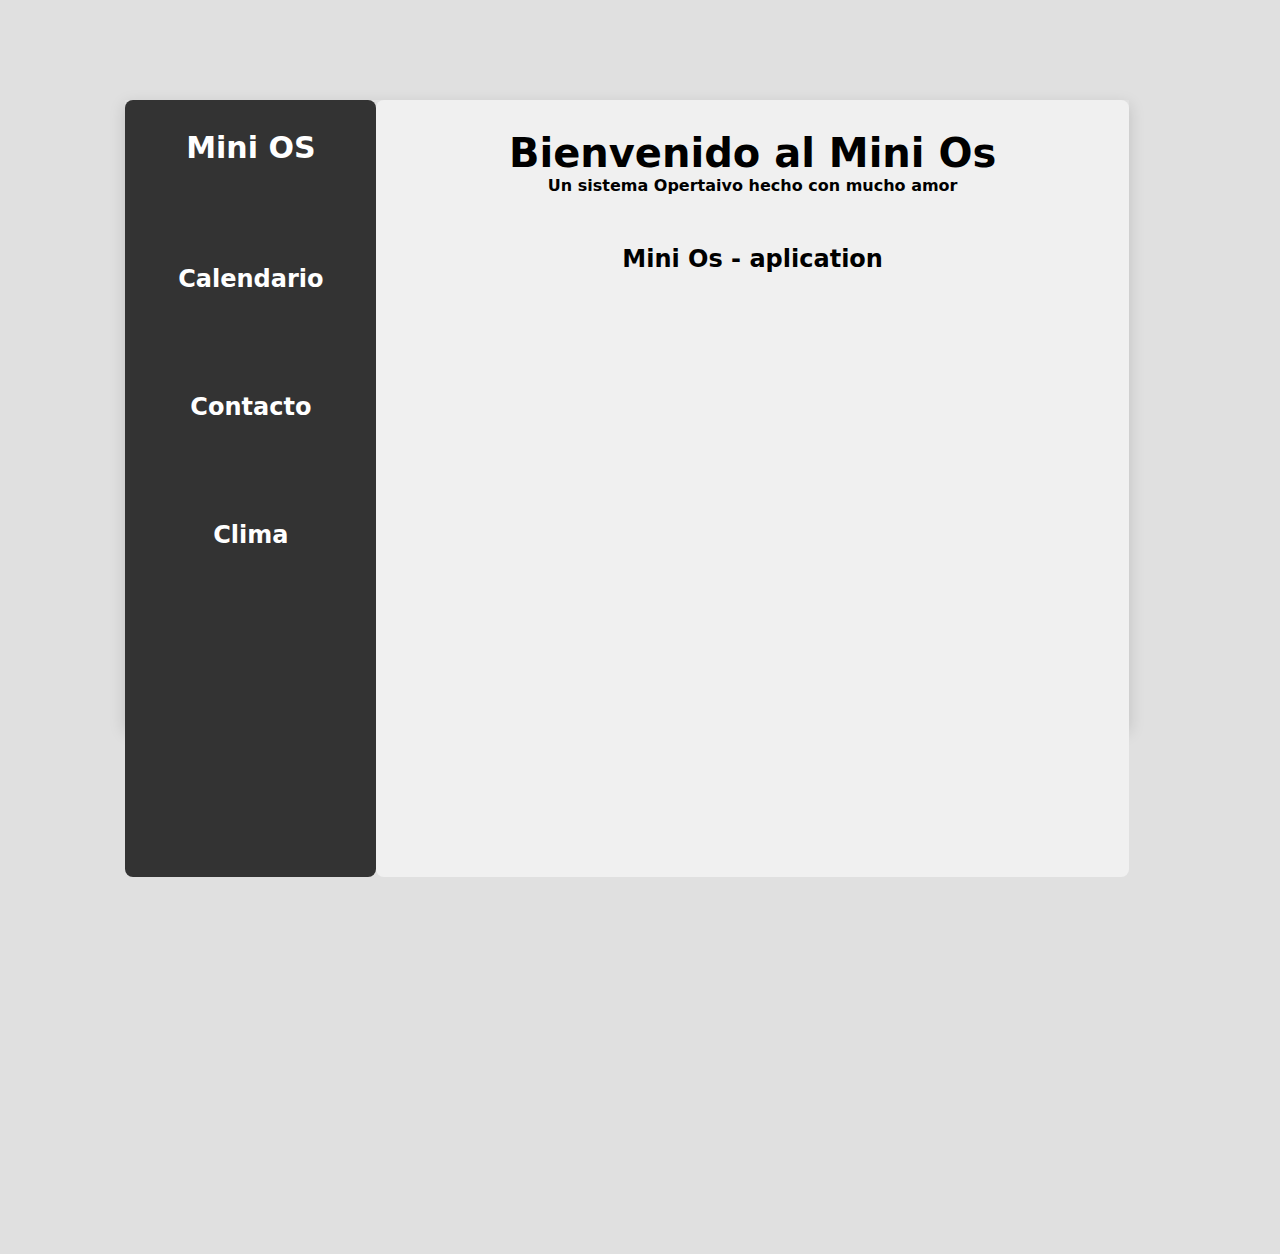
<file: index.html>
<!DOCTYPE html>
<html lang="en">
<head>
    <meta charset="UTF-8">
    <meta name="viewport" content="width=device-width, initial-scale=1.0">
    <title>miniOs</title>
    <link rel="stylesheet" href="/styles/main.css">
</head>
<body>
    <div class="minios__container">
        <aside class="container__aside">
            <h2 class="aside__titulo">Mini OS</h2>

            <ul class="aside__list">
                <li class="list__item"><label for="nota"><a href="apps/calendario.html" target="visor">Calendario</a></label></li>
                <li class="list__item"><label for="tarea"><a href="apps/contact.html" target="visor">Contacto</a></label></li>
                <li class="list__item"><label for="clima"><a href="apps/clima.html" target="visor">Clima</a></label></li>

            </ul>
        </aside>
        <main class="container__main">

            <section class="main__section">
                <h1 class="section__titulo">
                    Bienvenido al Mini Os
                </h1>
                <p class="section__text">
                    Un sistema Opertaivo hecho con mucho amor
                </p>
            </section>

            <section class="main__window">
                <header class="window__header">
                    <h2>
                        Mini Os - aplication
                    </h2>
                </header>

                <div class="window__aplication">
                    <!-- Contenedor de la app -->
                    <iframe name="visor" width="100%" height="600px" ></iframe>
                </div>
            </section>                
        </main>


        <footer class="container__footer">

        </footer>

    </div>  
</body>
</html>
</file>
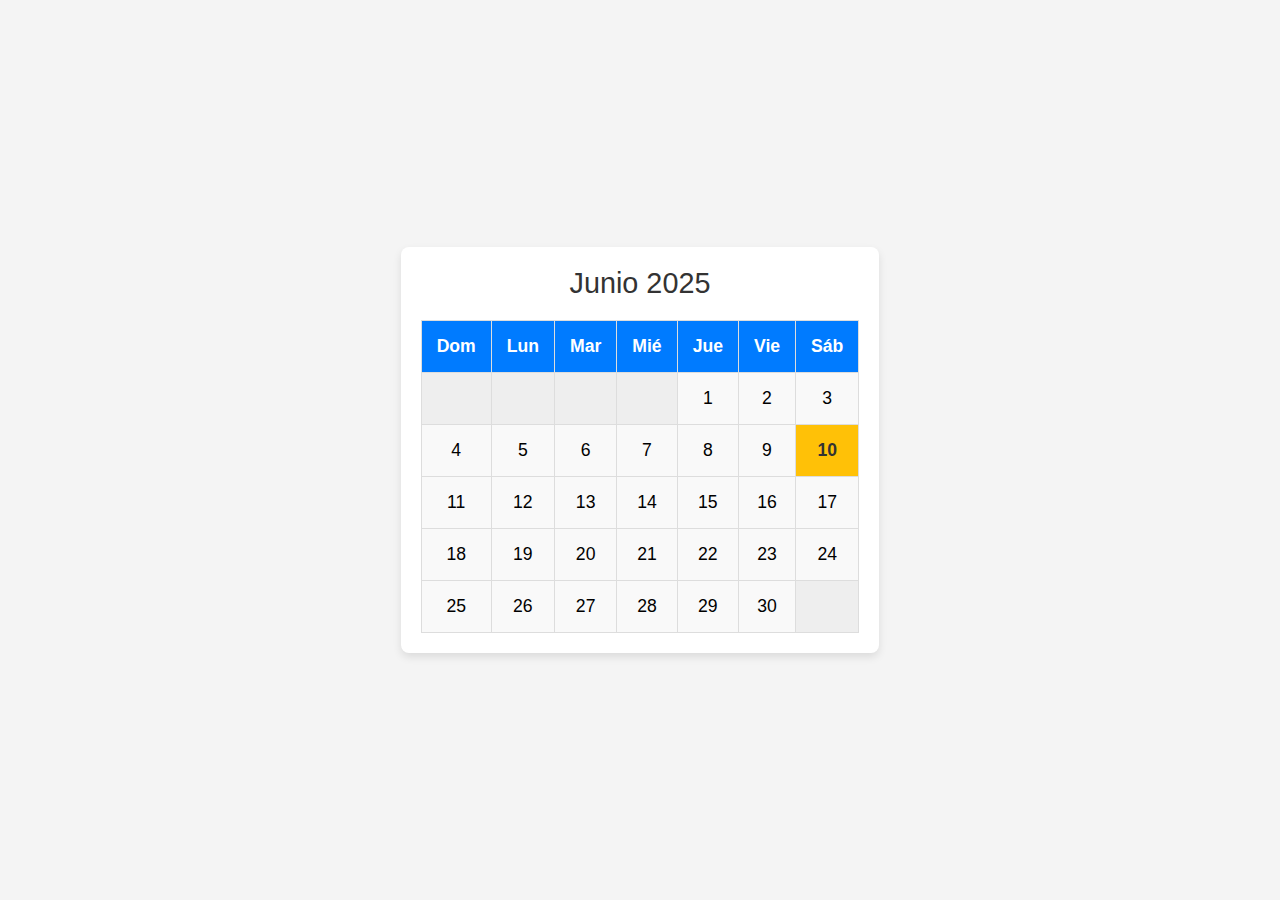
<file: Akkssk.html>
<!DOCTYPE html>
<html lang="es">
<head>
    <meta charset="UTF-8">
    <meta name="viewport" content="width=device-width, initial-scale=1.0">
    <title>Mi Calendario</title>
    <style>
        /* Aquí irá el CSS para el calendario */
        body {
            font-family: Arial, sans-serif;
            display: flex;
            justify-content: center;
            align-items: center;
            min-height: 100vh;
            background-color: #f4f4f4;
            margin: 0;
        }
        .calendar-container {
            background-color: #fff;
            border-radius: 8px;
            box-shadow: 0 4px 8px rgba(0, 0, 0, 0.1);
            padding: 20px;
            text-align: center;
        }
        .calendar-header {
            font-size: 1.8em;
            margin-bottom: 20px;
            color: #333;
        }
        .calendar-grid {
            width: 100%;
            border-collapse: collapse;
        }
        .calendar-grid th, .calendar-grid td {
            border: 1px solid #ddd;
            padding: 15px;
            text-align: center;
            font-size: 1.1em;
        }
        .calendar-grid th {
            background-color: #007bff;
            color: white;
            font-weight: bold;
        }
        .calendar-grid td {
            background-color: #f9f9f9;
        }
        .calendar-grid td.today {
            background-color: #ffc107;
            font-weight: bold;
            color: #333;
        }
        .calendar-grid td.empty {
            background-color: #eee;
            color: #ccc;
        }
    </style>
</head>
<body>
    <div class="calendar-container">
        <div class="calendar-header">Junio 2025</div>
        <table class="calendar-grid">
            <thead>
                <tr>
                    <th>Dom</th>
                    <th>Lun</th>
                    <th>Mar</th>
                    <th>Mié</th>
                    <th>Jue</th>
                    <th>Vie</th>
                    <th>Sáb</th>
                </tr>
            </thead>
            <tbody>
                <tr>
                    <td class="empty"></td>
                    <td class="empty"></td>
                    <td class="empty"></td>
                    <td class="empty"></td>
                    <td>1</td>
                    <td>2</td>
                    <td>3</td>
                </tr>
                <tr>
                    <td>4</td>
                    <td>5</td>
                    <td>6</td>
                    <td>7</td>
                    <td>8</td>
                    <td>9</td>
                    <td class="today">10</td> </tr>
                <tr>
                    <td>11</td>
                    <td>12</td>
                    <td>13</td>
                    <td>14</td>
                    <td>15</td>
                    <td>16</td>
                    <td>17</td>
                </tr>
                <tr>
                    <td>18</td>
                    <td>19</td>
                    <td>20</td>
                    <td>21</td>
                    <td>22</td>
                    <td>23</td>
                    <td>24</td>
                </tr>
                <tr>
                    <td>25</td>
                    <td>26</td>
                    <td>27</td>
                    <td>28</td>
                    <td>29</td>
                    <td>30</td>
                    <td class="empty"></td>
                </tr>
            </tbody>
        </table>
    </div>
</body>
</html>
</file>
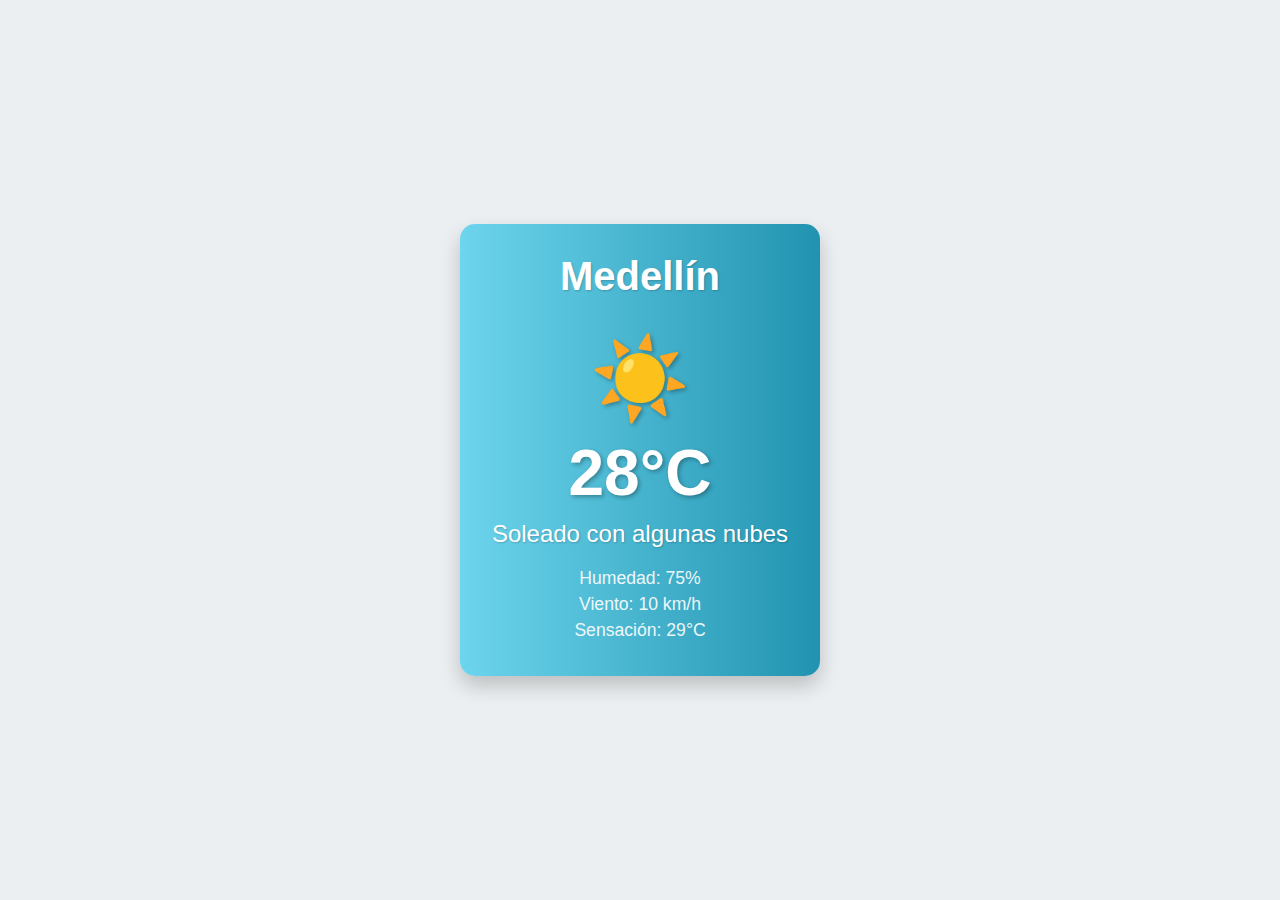
<file: Nose.html>
<!DOCTYPE html>
<html lang="es">
<head>
    <meta charset="UTF-8">
    <meta name="viewport" content="width=device-width, initial-scale=1.0">
    <title>Mi Clima</title>
    <style>
        /* Aquí irá el CSS para la tarjeta del clima */
        body {
            font-family: 'Segoe UI', Tahoma, Geneva, Verdana, sans-serif;
            display: flex;
            justify-content: center;
            align-items: center;
            min-height: 100vh;
            background-color: #eceff1;
            margin: 0;
        }
        .weather-card {
            background: linear-gradient(to right, #6dd5ed, #2193b0); /* Un gradiente para el cielo */
            color: white;
            border-radius: 15px;
            box-shadow: 0 10px 20px rgba(0, 0, 0, 0.2);
            padding: 30px;
            text-align: center;
            width: 300px;
        }
        .weather-card h2 {
            margin-top: 0;
            font-size: 2.5em;
            text-shadow: 1px 1px 2px rgba(0,0,0,0.2);
        }
        .weather-icon {
            font-size: 5em; /* Puedes usar emojis o iconos de fuentes aquí */
            margin-bottom: 10px;
            text-shadow: 2px 2px 4px rgba(0,0,0,0.3);
        }
        .temperature {
            font-size: 4em;
            font-weight: bold;
            margin: 10px 0;
            text-shadow: 2px 2px 4px rgba(0,0,0,0.3);
        }
        .description {
            font-size: 1.5em;
            margin-bottom: 20px;
            text-shadow: 1px 1px 2px rgba(0,0,0,0.2);
        }
        .details {
            font-size: 1.1em;
            opacity: 0.9;
        }
        .details p {
            margin: 5px 0;
        }
    </style>
</head>
<body>
    <div class="weather-card">
        <h2>Medellín</h2>
        <div class="weather-icon">☀️</div> <div class="temperature">28°C</div>
        <div class="description">Soleado con algunas nubes</div>
        <div class="details">
            <p>Humedad: 75%</p>
            <p>Viento: 10 km/h</p>
            <p>Sensación: 29°C</p>
        </div>
    </div>
</body>
</html>
</file>
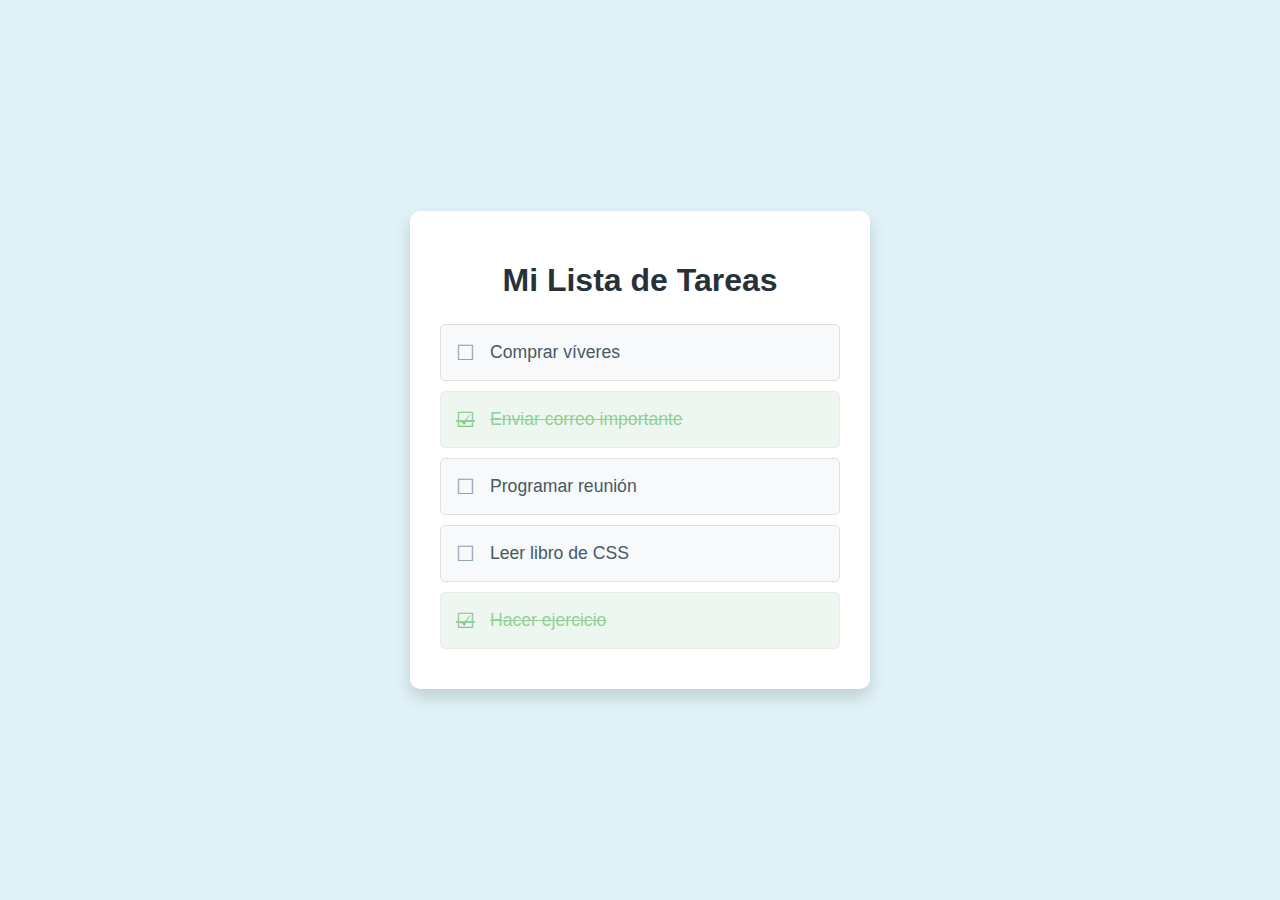
<file: Tara.html>
<!DOCTYPE html>
<html lang="es">
<head>
    <meta charset="UTF-8">
    <meta name="viewport" content="width=device-width, initial-scale=1.0">
    <title>Mi Lista de Tareas</title>
    <style>
        /* Aquí irá el CSS para la lista de tareas */
        body {
            font-family: 'Roboto', sans-serif;
            display: flex;
            justify-content: center;
            align-items: center;
            min-height: 100vh;
            background-color: #e0f2f7;
            margin: 0;
        }
        .todo-app {
            background-color: #fff;
            border-radius: 10px;
            box-shadow: 0 8px 16px rgba(0, 0, 0, 0.15);
            padding: 30px;
            width: 400px;
            max-width: 90%;
        }
        .todo-app h1 {
            color: #263238;
            text-align: center;
            margin-bottom: 25px;
            font-size: 2em;
        }
        .task-list {
            list-style: none;
            padding: 0;
            margin: 0;
        }
        .task-list li {
            background-color: #f8f9fa;
            border: 1px solid #e0e0e0;
            border-radius: 5px;
            padding: 15px;
            margin-bottom: 10px;
            display: flex;
            align-items: center;
            font-size: 1.1em;
            color: #455a64;
            position: relative; /* Para la línea de tachado */
        }
        .task-list li.completed {
            background-color: #e8f5e9;
            color: #66bb6a;
            text-decoration: line-through; /* Esto tachará el texto */
            opacity: 0.7;
        }
        /* Para simular un checkbox visualmente si se quisiera */
        .task-list li::before {
            content: '☐'; /* Cuadrado vacío */
            font-size: 1.2em;
            margin-right: 15px;
            color: #90a4ae;
        }
        .task-list li.completed::before {
            content: '☑'; /* Cuadrado marcado */
            color: #4caf50;
        }
    </style>
</head>
<body>
    <div class="todo-app">
        <h1>Mi Lista de Tareas</h1>
        <ul class="task-list">
            <li>Comprar víveres</li>
            <li class="completed">Enviar correo importante</li>
            <li>Programar reunión</li>
            <li>Leer libro de CSS</li>
            <li class="completed">Hacer ejercicio</li>
        </ul>
    </div>
</body>
</html>
</file>
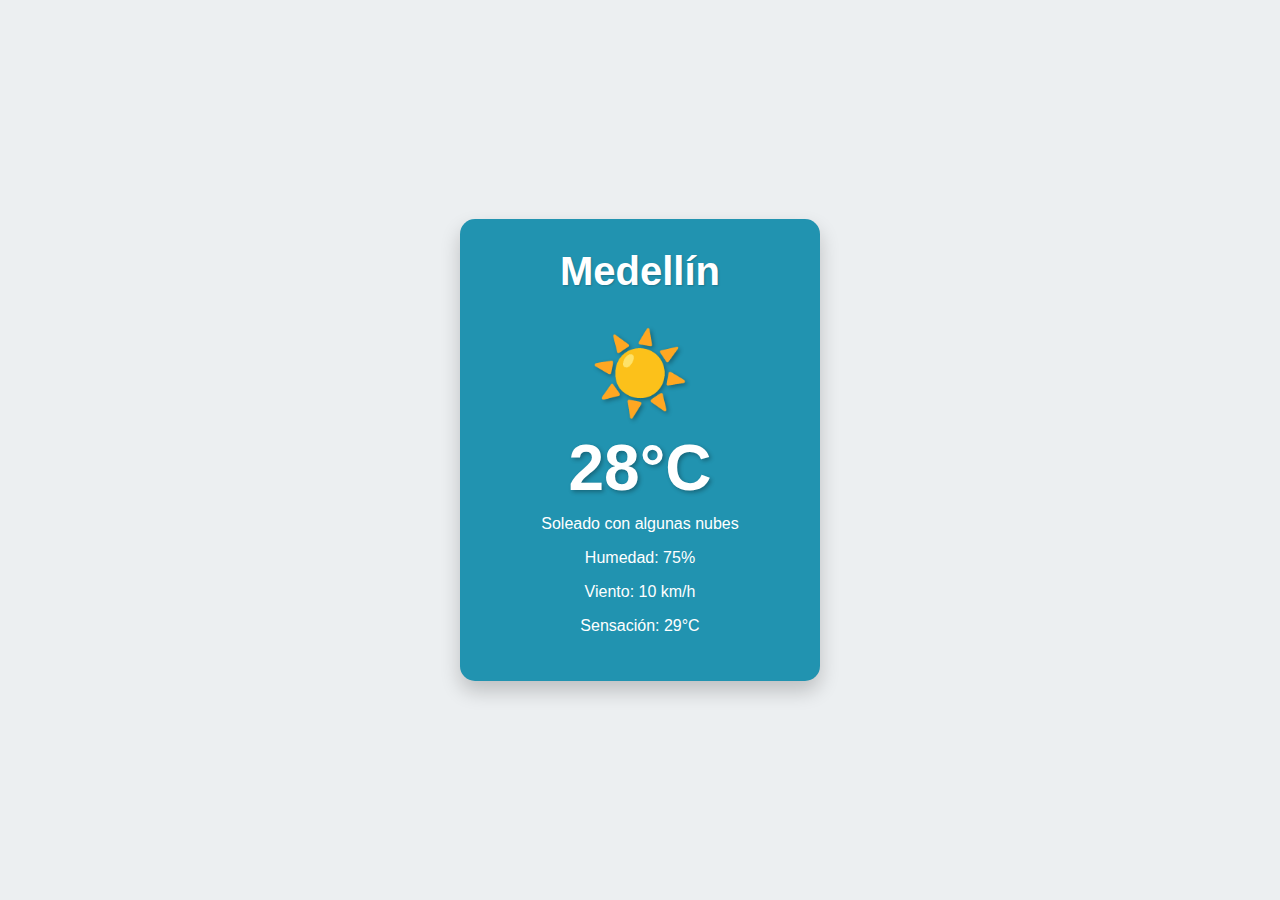
<file: apps/clima.html>
<!DOCTYPE html>
<html lang="es">
<head>
    <meta charset="UTF-8">
    <meta name="viewport" content="width=device-width, initial-scale=1.0">
    <title>Mi Clima</title>
    <link rel="stylesheet" href="../styles/clima.css">
   
</head>
<body>
    <div class="weather__card">
        <h2>Medellín</h2>
        <div class="weather__icon">☀️</div> <div class="temperature">28°C</div>
        <div class="wather__description">Soleado con algunas nubes</div>
        <div class="weather__details">
            <p>Humedad: 75%</p>
            <p>Viento: 10 km/h</p>
            <p>Sensación: 29°C</p>
        </div>
    </div>
</body>
</html>
</file>
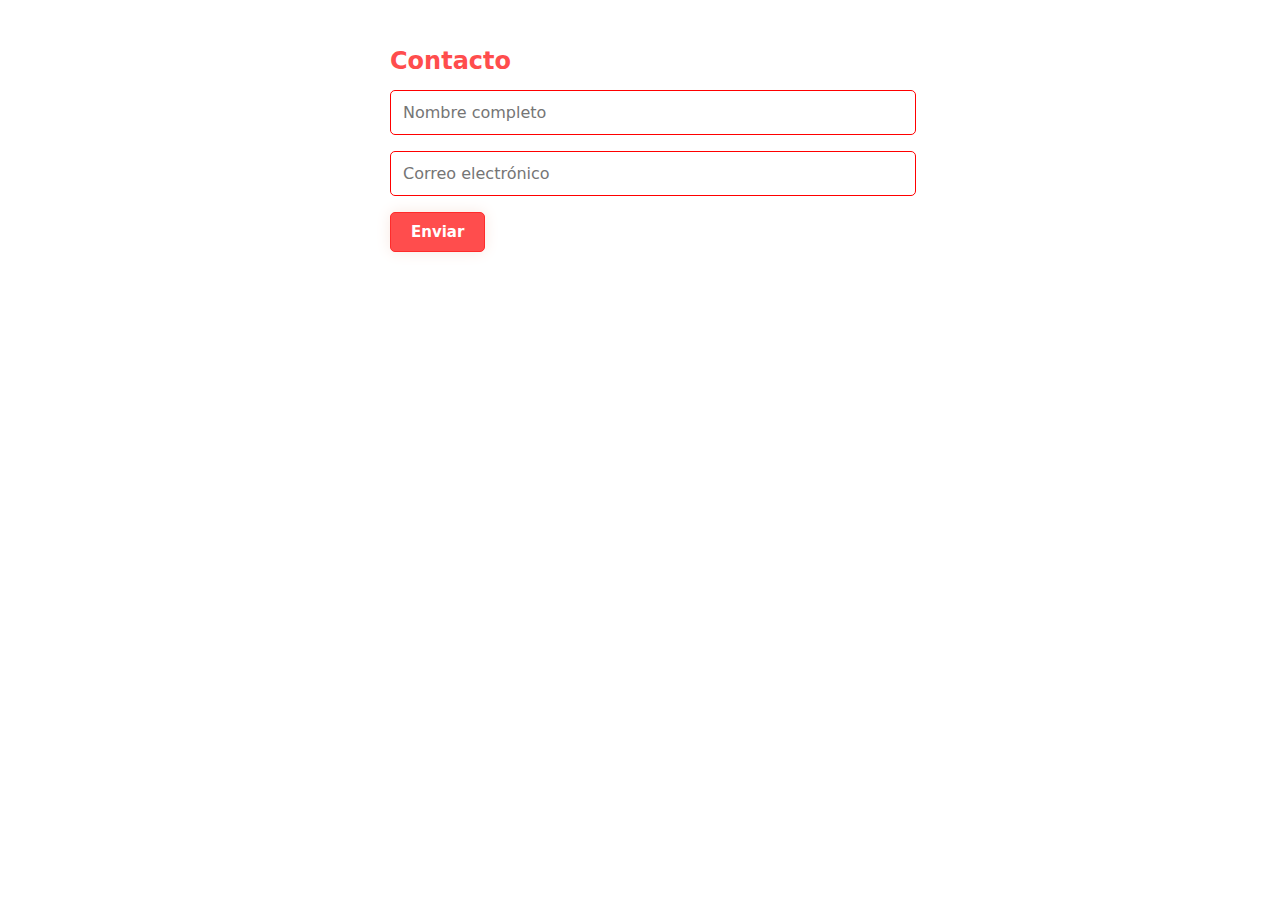
<file: apps/contact.html>
<!DOCTYPE html>
<html lang="es">
<head>
    <meta charset="UTF-8">
    <meta name="viewport" content="width=device-width, initial-scale=1.0">
    <title>contact</title>
    <link rel="stylesheet" href="../styles/contact.css">
</head>
<body>
    <section class="formulario" id="contacto">
        <h2 class="registro">Contacto</h2>
        <form>
          <input type="text" name="nombre" placeholder="Nombre completo" required />
          <input type="email" name="correo" placeholder="Correo electrónico" required />
          <button type="submit" class="boton">Enviar</button>
        </form>
  
  
      </section>
</body>
</html>
</file>
<file: styles/main.css>
:root {
    --primary-bg: #e0e0e0;
    --container-bg: #ffffff;
    --sidebar-bg: #333333;
    --sidebar-text: #ffffff;
    --header-bg: #f0f0f0;
    --border-color: #cccccc;
    --window-title-bar-bg: #555555;
    --window-title-bar-text: #ffffff;
    --app-content-bg: #fefefe;
    --shadow-light: rgba(0,0,0,0.05);
    --shadow-medium: rgba(0,0,0,0.15);
}

*{
  margin: 0;
  padding: 0;
  border: 0;
  font-size: 100%;
  font: inherit;
  vertical-align: baseline;
}
h1,h2,h3,h4,p,a{
    font-weight: bold;
}
ul{
    list-style: none;

}
a{
    color: white;
    font-size: 1.5rem;
    text-decoration: none;
}
a:hover{
    color: aqua;
}
h1{
    font-size: 2.5rem;
}
h2{
    font-size: 1.5rem;
}

body{
    font-family: system-ui, -apple-system, BlinkMacSystemFont, 'Segoe UI', Roboto, Oxygen, Ubuntu, Cantarell, 'Open Sans', 'Helvetica Neue', sans-serif;
    display: flex;
    width: 98vw;
    height: 98vw;
    justify-content: center;
    

    background-color: var(--primary-bg);
}

.minios__container{
    margin-top: 100px;
    width: 80%;
    height:50%;
    display: grid;
    grid-template-columns: 1fr 3fr;
    grid-template-rows: 1fr;
    text-align: center;
    box-shadow: 0 5px 15px var(--shadow-medium);
 

}

.container__aside{
    width: 100%;
    height: 100%;
    display: flex;
    flex-direction: column;
    justify-content:flex-start;
    row-gap: 50px;
    background-color: var(--sidebar-bg);
    color: var(--window-title-bar-text);
    border-radius: 8px;
    

}

.container__main{
    background-color: var(--header-bg);
    border-radius: 8px;
    
}
.aside__titulo{
    font-size: 30px;
    margin-top: 30px;
    margin-bottom: 50px;
}

.list__item{
    margin-bottom: 100px;
    
}
.section__titulo{
    margin-top: 30px;
}
.main__window{
    margin-top: 50px;

}
.window__aplication{
    width: 100%;
    height: 100%;
}
</file>
<file: styles/clima.css>
body {
    min-height: 100vh;
    font-family: 'Segoe UI', Tahoma, Geneva, Verdana, sans-serif;
    display: flex;
    justify-content: center;
    align-items: center; 
    background-color: #eceff1;
    margin: 0;
}
.weather__card {
    background: #2193b0;
    color: white;
    border-radius: 15px;
    box-shadow: 0 10px 20px rgba(0, 0, 0, 0.2);
    padding: 30px;
    text-align: center;
    width: 300px;
}
.weather__card h2 {
    margin-top: 0;
    font-size: 2.5em;
    text-shadow: 1px 1px 2px rgba(0,0,0,0.2);
}
.weather__icon {
    font-size: 5em; 
    margin-bottom: 10px;
    text-shadow: 2px 2px 4px rgba(0,0,0,0.3);
}
.temperature {
    font-size: 4em;
    font-weight: bold;
    margin: 10px 0;
    text-shadow: 2px 2px 4px rgba(0,0,0,0.3);
}
.description {
    font-size: 1.5em;
    margin-bottom: 20px;
    text-shadow: 1px 1px 2px rgba(0,0,0,0.2);
}
.details {
    font-size: 1.1em;
    opacity: 0.9;
}
.details p {
    margin: 5px 0;
}
</file>
<file: styles/contact.css>
:root {
    --color-primario: #ff4d4d;
    --color-fondo: #ffffff;
    --color-texto: #222;
    --color-borde: #ccc;
}

*{
  margin: 0;
  padding: 0;
  border: 0;
  font-size: 100%;
  font: inherit;
  vertical-align: baseline;

}

body{
    font-family: system-ui, -apple-system, BlinkMacSystemFont, 'Segoe UI', Roboto, Oxygen, Ubuntu, Cantarell, 'Open Sans', 'Helvetica Neue', sans-serif;
}

h2{
    font-weight: bold;
}

.formulario {
  
    padding: 2rem;
    max-width: 500px;
    margin: 15px auto;
  }
  .formulario input,
  .formulario select {
    width: 100%;
    padding: 0.75rem;
    margin-bottom: 1rem;
    border: 1px solid var(--color-borde);
    border-radius: 5px;
  }
  .formulario input:focus,
  .formulario select:focus {
    border-color: var(--color-primario);
    outline: none;
  }
  .formulario input:invalid {
    border-color: red;
  }
  .formulario input:valid {
    border-color: green;
  }
  .registro{
    color: var(--color-primario);
    font-size: 24px;
    font-weight: bold;
    margin-bottom: 15px;
  
  }

  .boton{
    padding: 10px 20px;
    width: auto;
    height: auto;
    background: var(--color-primario) ;
    font-size: 15px;
    font-weight: bold;
    border: 1px solid #ff2b2b;
    box-shadow: 0px 0px 15px  #f8e8e2 ;
    border-radius: 5px;
    color: white;
    
  
  }
</file>
